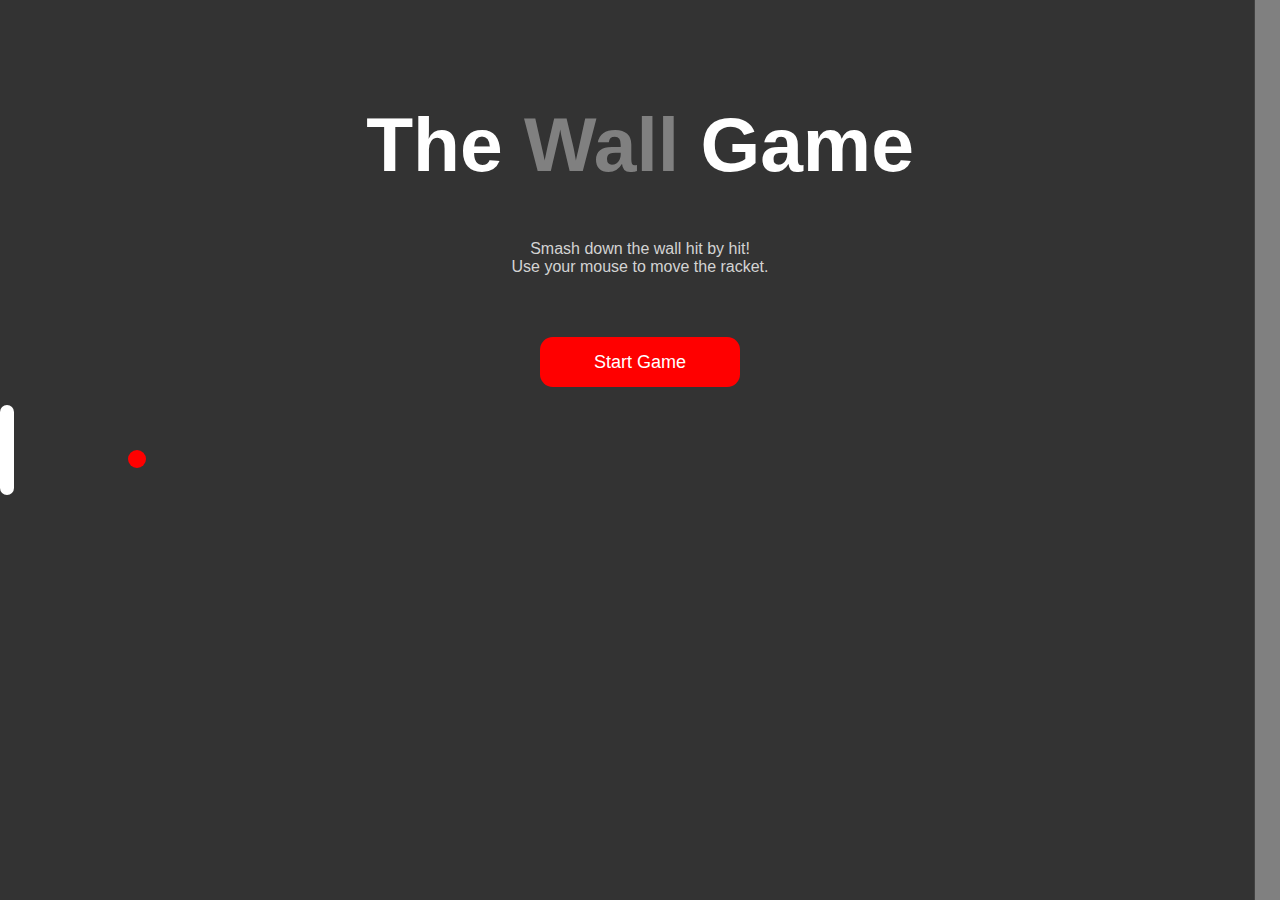
<file: index.html>
<!DOCTYPE html>
<html lang="en">
  <head>
    <meta charset="UTF-8" />
    <meta name="viewport" content="width=device-width, initial-scale=1.0" />
    <meta http-equiv="X-UA-Compatible" content="ie=edge" />
    <link rel="stylesheet" href="./styles/style.css" />
    <title>The Wall Game</title>
  </head>

  <body>
    <div id="game-start">
      <h1>The <span>Wall</span> Game</h1>
      <p>
        Smash down the wall hit by hit!<br />
        Use your mouse to move the racket.<br />
      </p>
      <button id="start-button">Start Game</button>
    </div>

    <div id="lose">
      <h1 id="retry">Don't Give up!</h1>
      <p>The wall is still there...</p>
    </div>

    <div id="game-win">
      <h1>You did it!</h1>
      <p>Imagine there's no borders</p>
      <button id="refresh-button">Play Again</button>
    </div>

    <div id="ball"></div>
    <div id="racket"></div>
    <div id="wall"></div>

    <script type="text/javascript" src="./js/racket.js"></script>
    <script type="text/javascript" src="./js/ball.js"></script>
    <script type="text/javascript" src="./js/script.js"></script>
  </body>
</html>
</file>
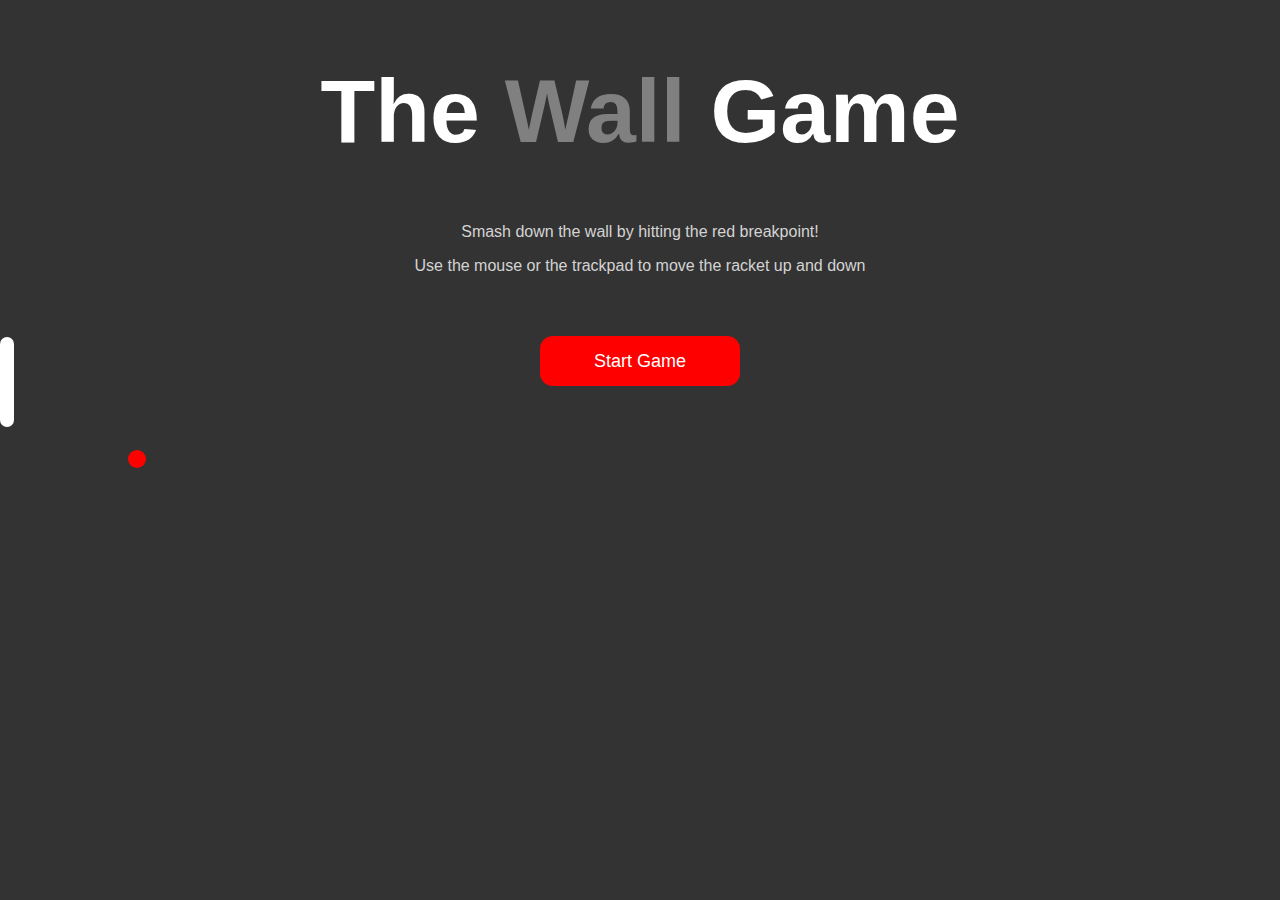
<file: sounds/The Wall Game.html>
<!DOCTYPE html>
<!-- saved from url=(0032)http://127.0.0.1:5500/index.html -->
<html lang="en"><head><meta http-equiv="Content-Type" content="text/html; charset=UTF-8">
    
    <meta name="viewport" content="width=device-width, initial-scale=1.0">
    <meta http-equiv="X-UA-Compatible" content="ie=edge">
    <link rel="stylesheet" href="./The Wall Game_files/style.css">
    <title>The Wall Game</title>
  </head>

  <body>
    <div id="game-start">
      <h1>The <span>Wall</span> Game</h1>
      <p>Smash down the wall by hitting the red breakpoint!</p>
      <p>Use the mouse or the trackpad to move the racket up and down</p>
      <button id="start-button">Start Game</button>
    </div>

    <div id="ball" style="left: 10vw; top: 50vh;"></div>
    <div id="racket" style="top: 382px;"></div>
    <div id="wall"></div>

    <script type="text/javascript" src="./The Wall Game_files/racket.js.download"></script>
    <script type="text/javascript" src="./The Wall Game_files/ball.js.download"></script>
    <script type="text/javascript" src="./The Wall Game_files/script.js.download"></script>
  <!-- Code injected by live-server -->
<script>
	// <![CDATA[  <-- For SVG support
	if ('WebSocket' in window) {
		(function () {
			function refreshCSS() {
				var sheets = [].slice.call(document.getElementsByTagName("link"));
				var head = document.getElementsByTagName("head")[0];
				for (var i = 0; i < sheets.length; ++i) {
					var elem = sheets[i];
					var parent = elem.parentElement || head;
					parent.removeChild(elem);
					var rel = elem.rel;
					if (elem.href && typeof rel != "string" || rel.length == 0 || rel.toLowerCase() == "stylesheet") {
						var url = elem.href.replace(/(&|\?)_cacheOverride=\d+/, '');
						elem.href = url + (url.indexOf('?') >= 0 ? '&' : '?') + '_cacheOverride=' + (new Date().valueOf());
					}
					parent.appendChild(elem);
				}
			}
			var protocol = window.location.protocol === 'http:' ? 'ws://' : 'wss://';
			var address = protocol + window.location.host + window.location.pathname + '/ws';
			var socket = new WebSocket(address);
			socket.onmessage = function (msg) {
				if (msg.data == 'reload') window.location.reload();
				else if (msg.data == 'refreshcss') refreshCSS();
			};
			if (sessionStorage && !sessionStorage.getItem('IsThisFirstTime_Log_From_LiveServer')) {
				console.log('Live reload enabled.');
				sessionStorage.setItem('IsThisFirstTime_Log_From_LiveServer', true);
			}
		})();
	}
	else {
		console.error('Upgrade your browser. This Browser is NOT supported WebSocket for Live-Reloading.');
	}
	// ]]>
</script>


</body></html>
</file>
<file: styles/style.css>
body {
  margin: 0;
  background-color: #333333;
  text-align: center;
  font-family: "Franklin Gothic Medium", "Arial Narrow", Arial, sans-serif;
  overflow: hidden; /* Hide scrollbars */
}

#game-start {
  margin-top: 100px;
}

h1 {
  color: white;
  font-size: 6vw;
}

h1 span {
  color: gray;
}

p {
  margin-top: 25px;
  color: lightgrey;
  width: 100%;
  margin-left: auto;
  margin-right: auto;
  font-weight: lighter;
}

#lose {
  margin-top: 100px;

  display: none;
}

#game-win {
  margin-top: 100px;
  display: none;
}

#retry {
  color: red;
  margin-top: 100px;
}

#racket {
  position: absolute;
  background-color: white;
  top: 50vh;
  transform: translateY(-50%);
  width: 1.5vh;
  height: 10vh;
  border-radius: 1vh;
}

#ball {
  position: absolute;
  background-color: white;
  top: 50vh;
  left: 10vw;
  /*transform: translateX(-50%);
  transform: translateY(-50%);*/
  width: 2vh;
  height: 2vh;
  border-radius: 50%;
  background-color: red;
}

#wallHead {
  position: absolute;
  background-color: gray;
  top: 0;
  left: 100%;
  transform: translateX(-70%);
  width: 12vh;
  height: 12vh;
  border-radius: 50%;
}

#wall {
  position: absolute;
  background-color: gray;
  top: 0;
  margin-left: 100%;
  transform: translateX(-70%);
  width: 4vh;
  height: 100%;
}

#start-button {
  width: 200px;
  height: 50px;
  font-size: large;
  background-color: red;
  border-style: none;
  border-radius: 1vw;
  margin-top: 5vh;
  color: white;
}

#refresh-button {
  width: 200px;
  height: 50px;
  font-size: large;
  background-color: red;
  border-style: none;
  border-radius: 1vw;
  margin-top: 5vh;
  color: white;
}
</file>
<file: sounds/The Wall Game_files/style.css>
body {
  margin: 0;
  background-color: #333333;
  text-align: center;
  font-family: "Franklin Gothic Medium", "Arial Narrow", Arial, sans-serif;
  overflow: hidden; /* Hide scrollbars */
}

h1 {
  color: white;
  font-size: 7vw;
}

h1 span {
  color: gray;
}

p {
  color: lightgrey;
  width: 60%;
  margin-left: auto;
  margin-right: auto;
  font-weight: lighter;
}

#racket {
  position: absolute;
  background-color: white;
  top: 50vh;
  transform: translateY(-50%);
  width: 1.5vh;
  height: 10vh;
  border-radius: 1vh;
}

#ball {
  position: absolute;
  background-color: white;
  top: 50vh;
  left: 10vw;
  /*transform: translateX(-50%);
  transform: translateY(-50%);*/
  width: 2vh;
  height: 2vh;
  border-radius: 50%;
  background-color: red;
}

#start-button {
  width: 200px;
  height: 50px;
  font-size: large;
  background-color: red;
  border-style: none;
  border-radius: 1vw;
  margin-top: 5vh;
  color: white;
}
</file>
